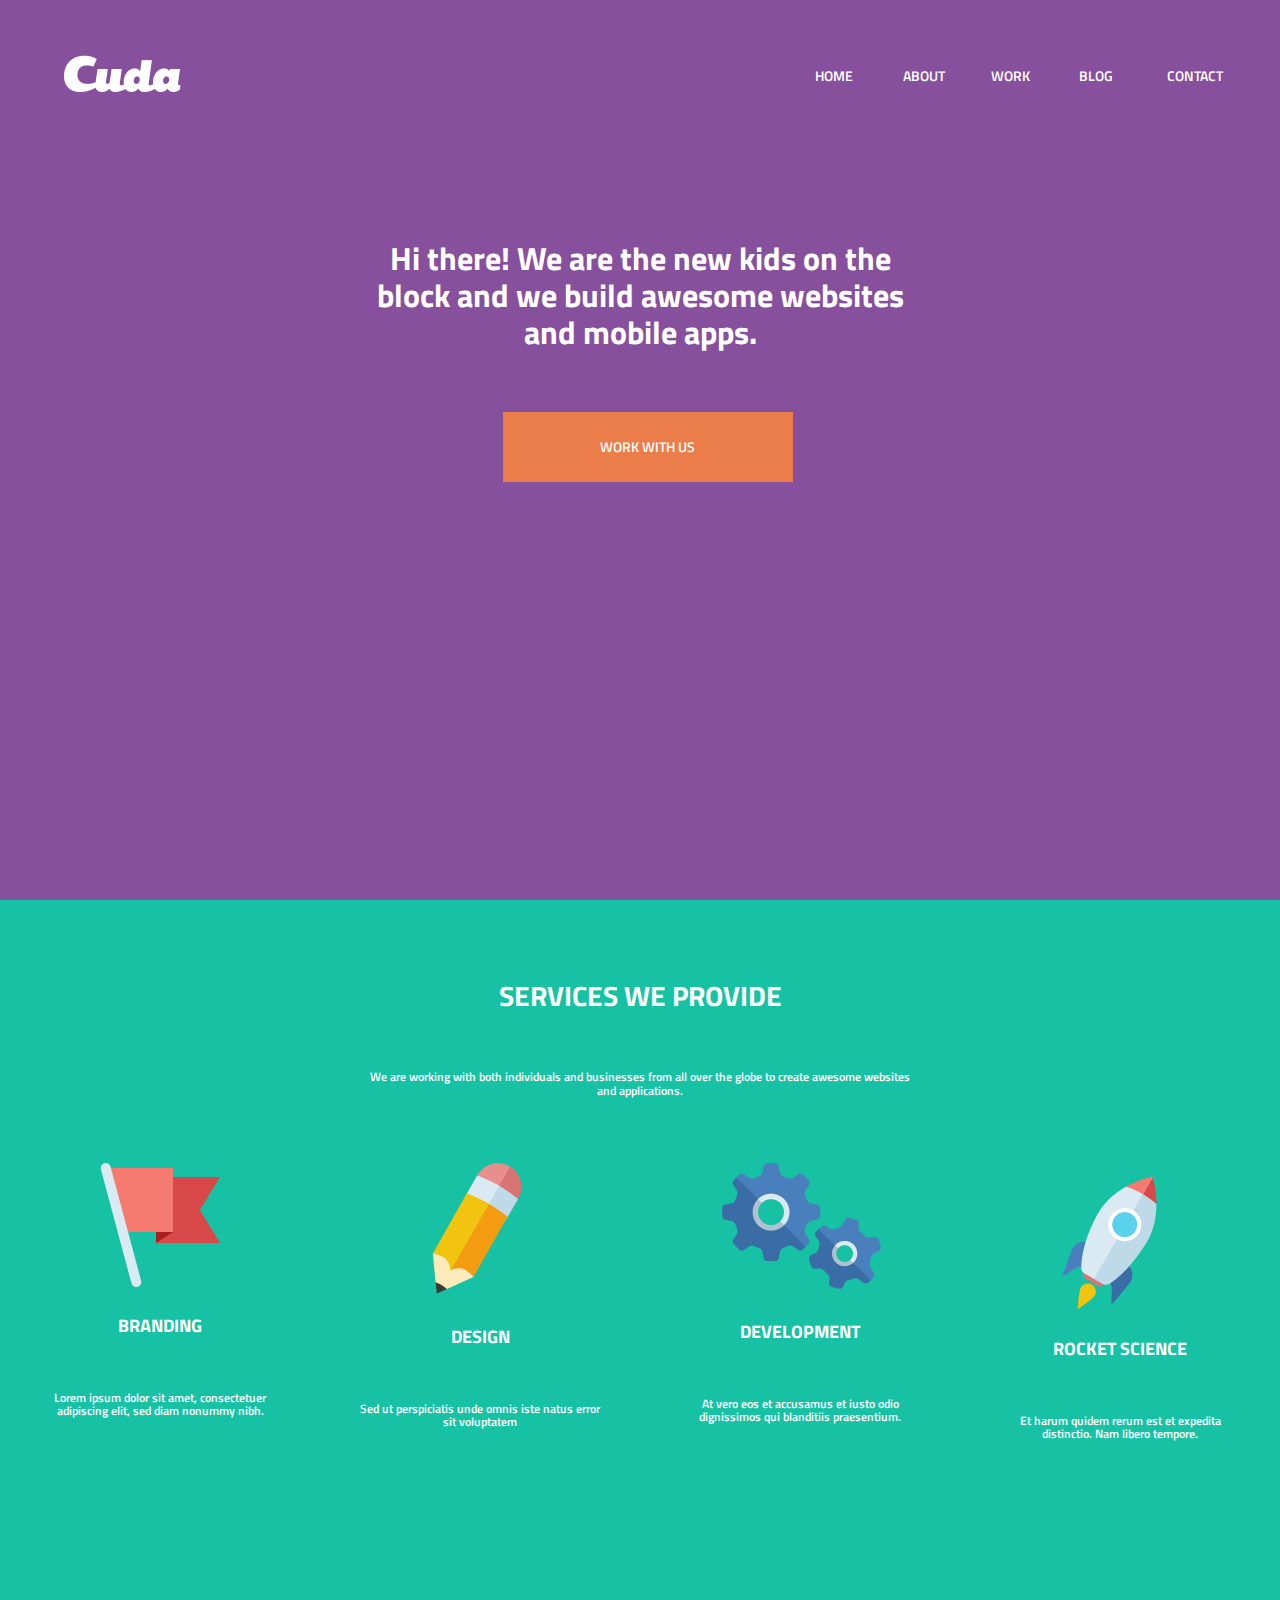
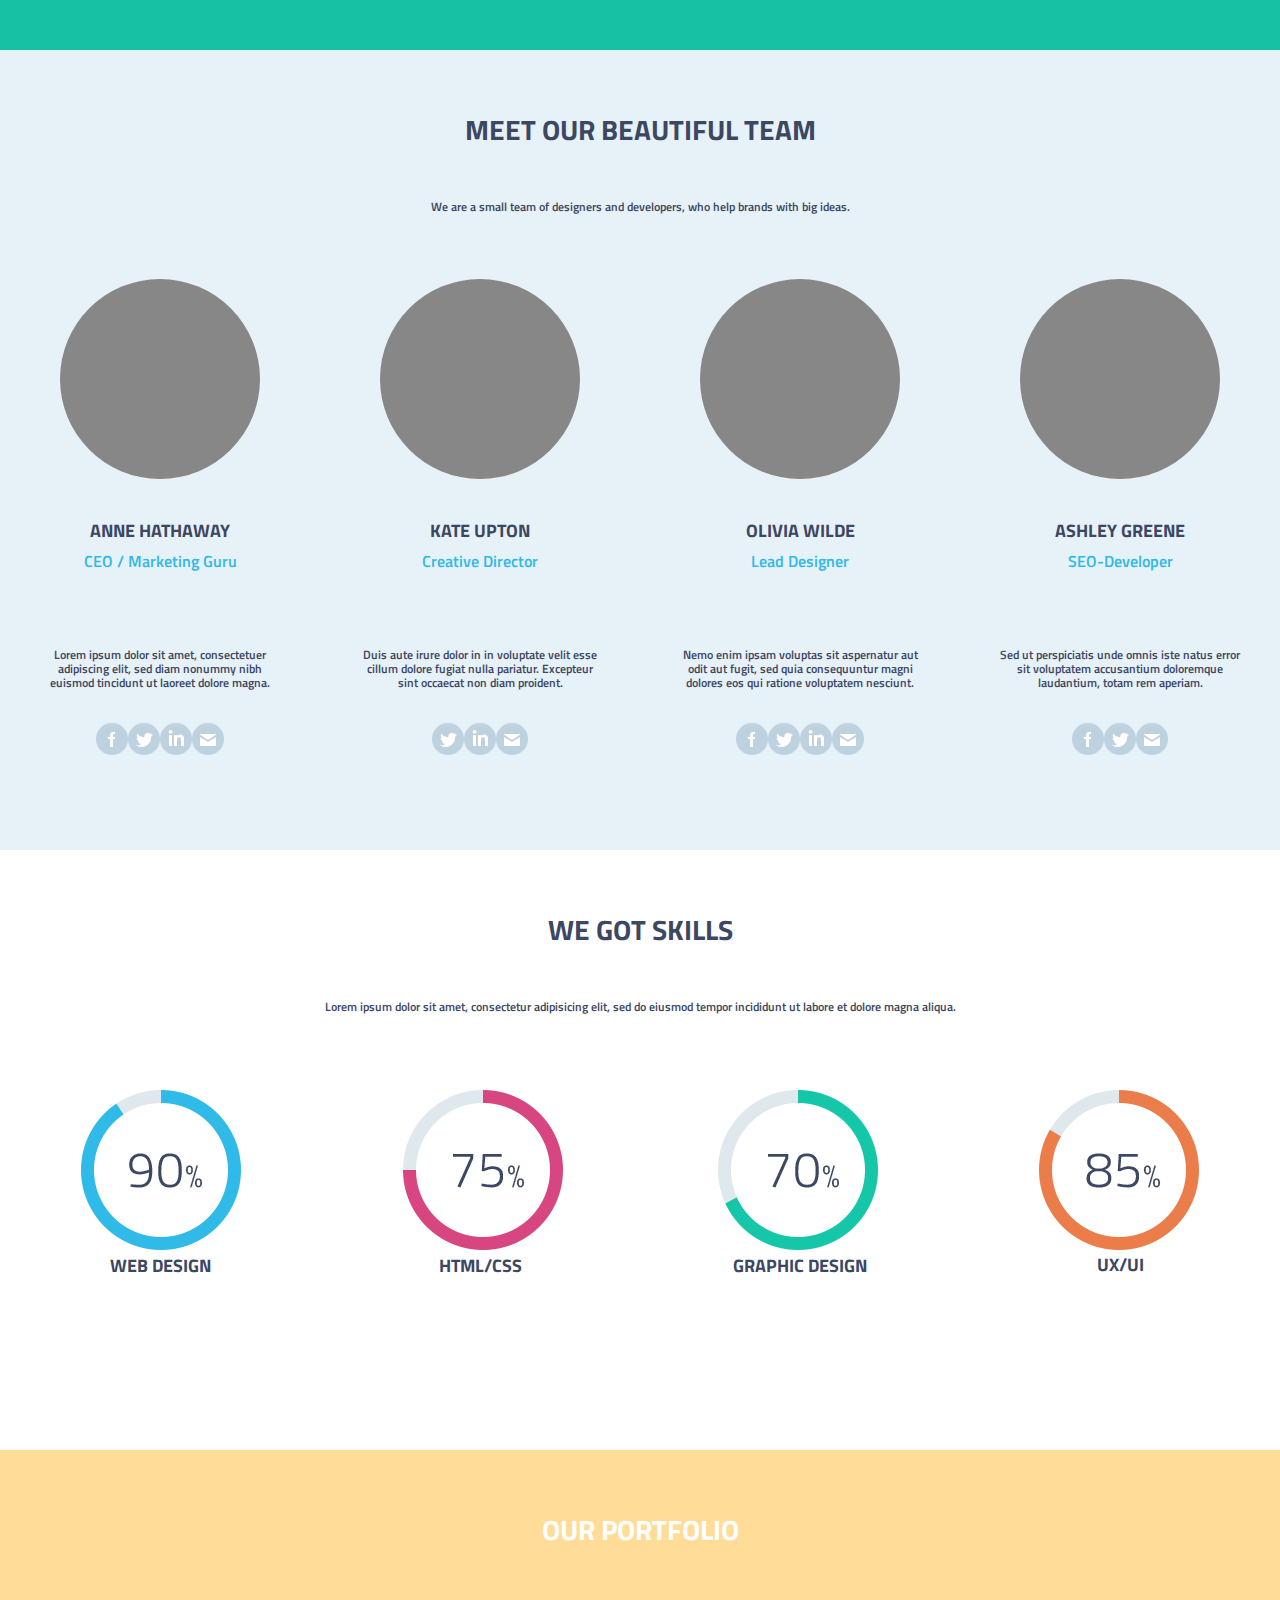
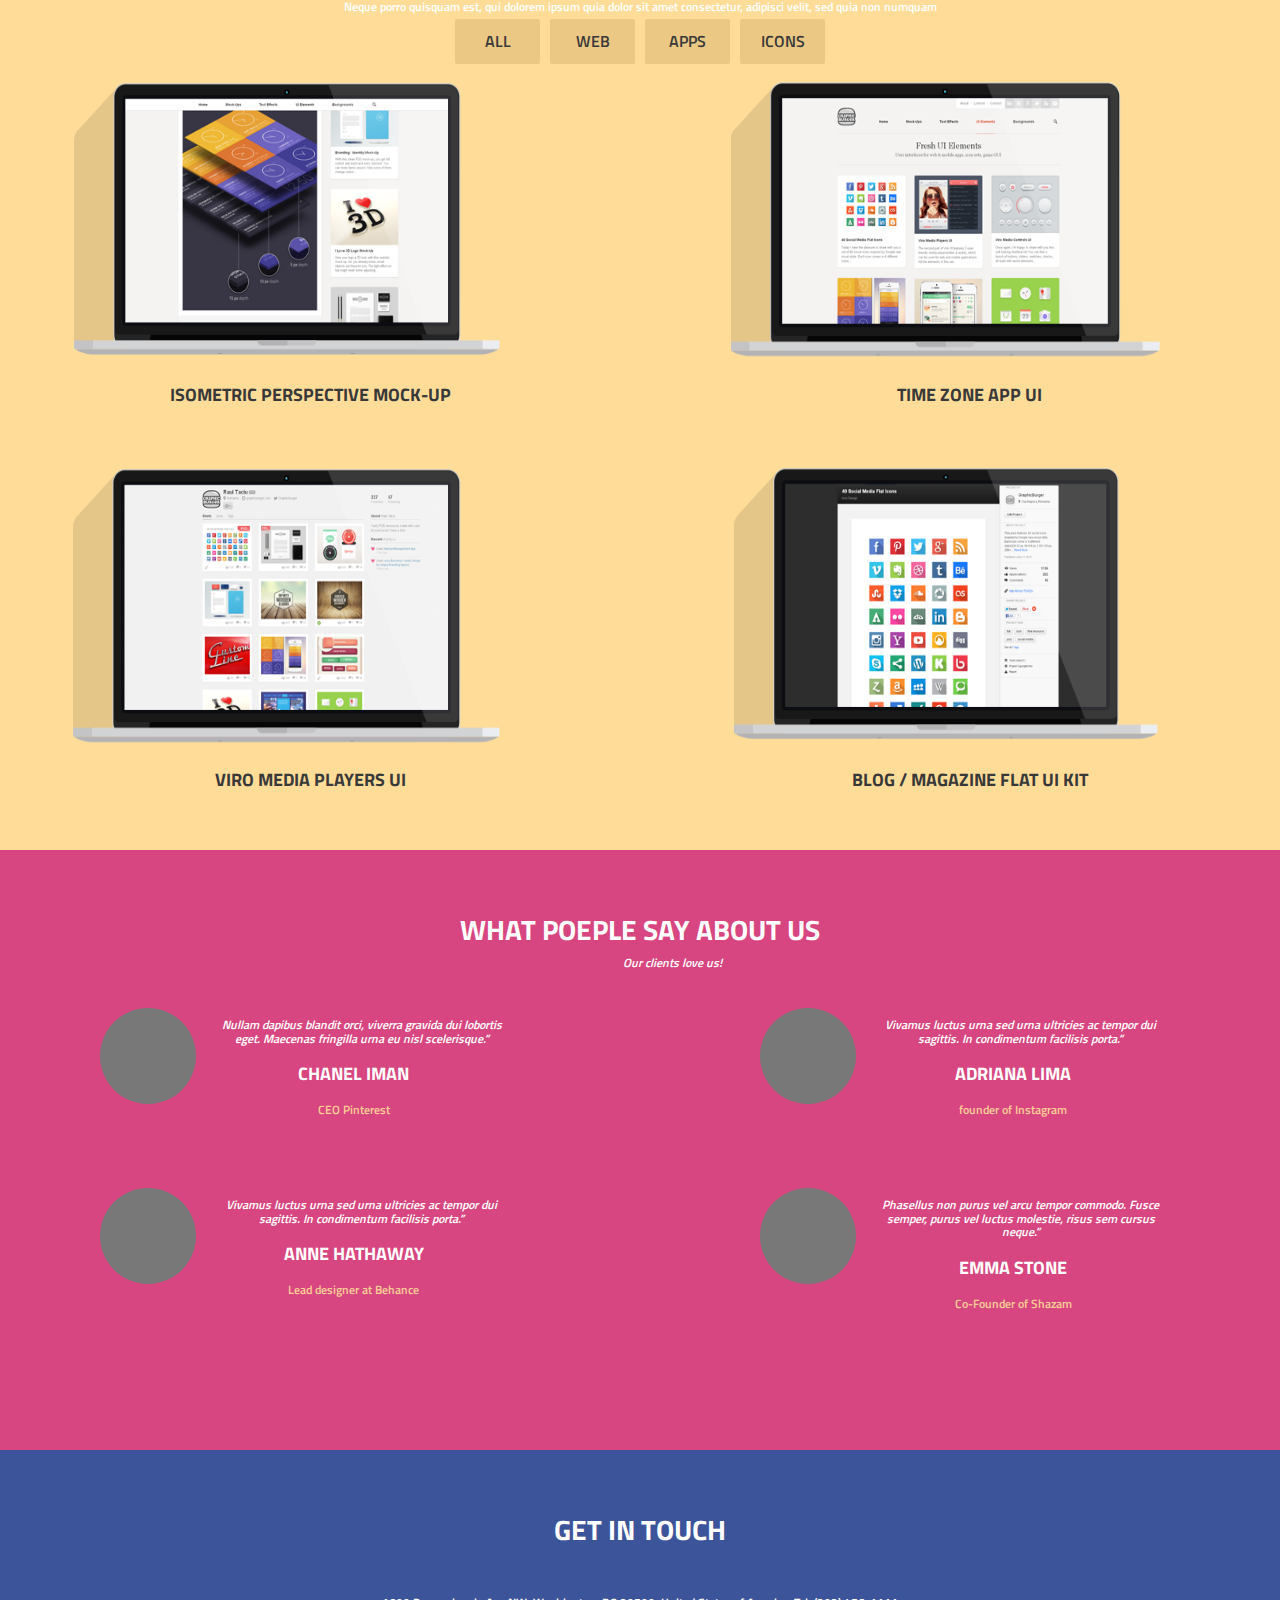
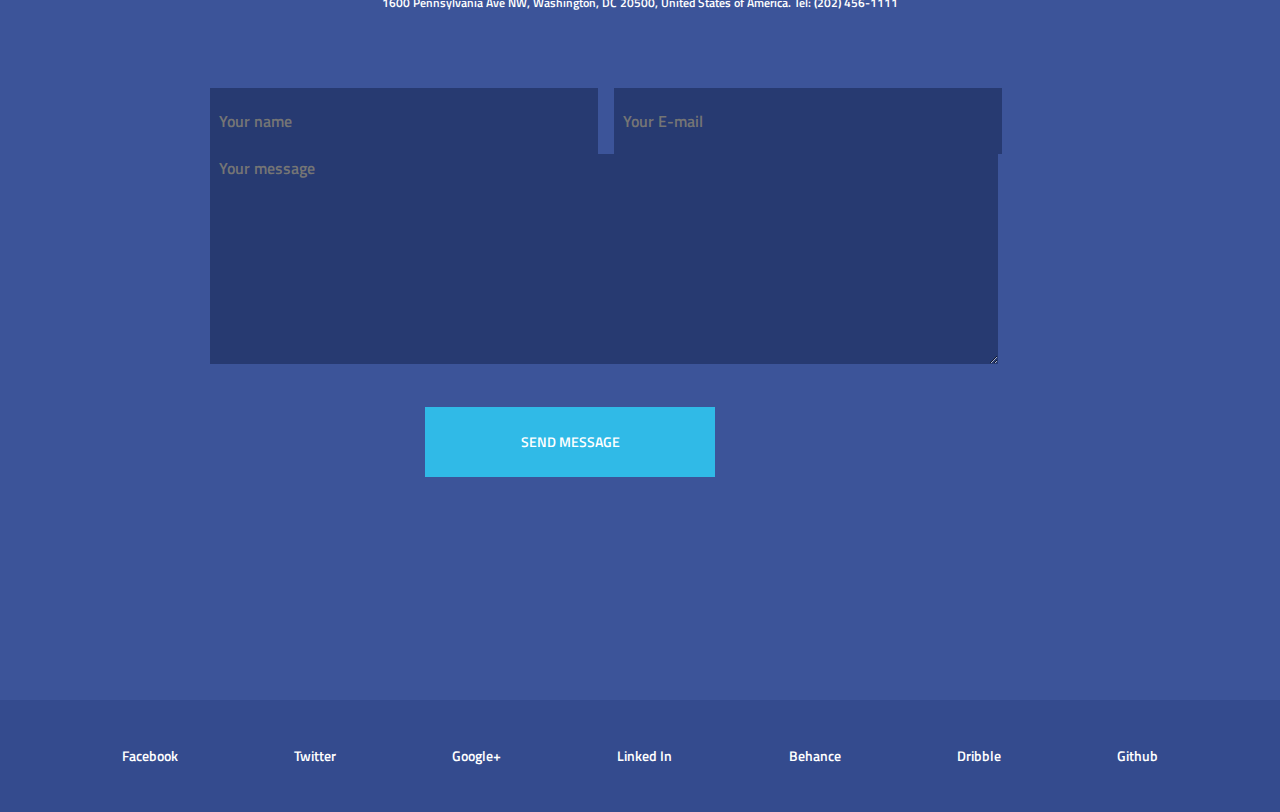
<file: index.html>
<!DOCTYPE html>
<html lang="en">
<head>
    <meta charset="UTF-8">
    <meta name="viewport" content="width=device-width, initial-scale=1.0">
    <meta name="description" content="Cuda"/>
    <meta name="keywords" content="cuda"/>
    <link rel="icon" href="img/favico.png" type="image/x-icon">
    <!-- <link rel="stylesheet" href="css/normalize.css"> -->
    <link rel="stylesheet" href="css/fonts.css">
    <link rel="stylesheet" href="css/style.css">
    <link rel="stylesheet" href="css/normalize.css">
    <title>Cuda</title>
</head>
<body>
    <div class="wrapper">
        <header>
            <nav>
                <a href="index.html" class="logo"><img src="img/logo.png" alt="Logo"></a>
                <label for="menuToggle" id="burger"><img src="img/burger.svg"></label>
                <input id="menuToggle" type="checkbox">
                
                <menu>
                    <li><a href ="#">home</a></li>
                    <li><a href ="#">about</a></li>
                    <li><a href ="#">work</a></li>
                    <li><a href ="#">blog</a></li>
                    <li><a href ="#">contact</a></li>
                </menu>
            </nav>
            <div class="offer">
                <h1>
                    Hi there! We are the new kids on the block and we build awesome websites and mobile apps.
                </h1>
                <button onclick="modal" id="work">work with us</button>
                    <noindex>
                        <div id="mw">
 
                            <div class="modal-content">
        
                                <div class="modal-header">
                                    <span class="close">&times;</span>
                                </div>
                                
                                <div class="modal-body">
                                    <form id="modal-contact" action="#" method="post" name="contact">
                                        <input id="modal-name" name="name" type="name" placeholder="Your name">
                                        <input id="modal-email" name="email" type="email" placeholder="Your E-mail"> 
                                        <textarea id="modal-msg" name="msg" placeholder="Your message"></textarea>
                                        <button id="modal-message">send message</button>
                                    </form>
                                </div>
        
                            </div>
                          
                        </div>
                    </noindex>
            </div>
        </header>
        
        <section id="hero">
            
            <div class="services-intro">
                <h2>services we provide</h2>
                <div class="service-highlight"></div>
                <p>We are working with both individuals and businesses from all over the globe to create awesome websites and applications.</p>
            </div>

            <div class="services-list">

                <div class="service">
                    <img src="img/flag.png" alt="Branding" class="service-img">
                    <h3>branding</h3>
                    <p>Lorem ipsum dolor sit amet, consectetuer adipiscing elit, sed diam nonummy nibh.</p>
                </div>

                <div class="service">
                    <img src="img/pencil.png" alt= "Ddesign" class="service-img">
                    <h3>design</h3>
                    <p>Sed ut perspiciatis unde omnis iste natus error sit voluptatem</p>
                </div>

                <div class="service">
                    <img src="img/gears.png" alt="Development" class="service-img">
                    <h3>development</h3>
                    <p>At vero eos et accusamus et iusto odio dignissimos qui blanditiis praesentium.</p>
                </div>

                <div class="service">
                    <img src="img/rocket.png" alt="Rocket" class="service-img">
                    <h3>rocket science</h3>
                    <p>Et harum quidem rerum est et expedita distinctio. Nam libero tempore.</p>
                </div>
            </div>
        </section>

        <section id="team">
            <div class="team-intro">
                <h2>meet our beautiful team</h2>
                <p>We are a small team of designers and developers, who help brands with big ideas.</p>
            </div>

            
            <div class="members">

                <div class="member">
                    <div class="portrait"></div>
                    <h3>ANNE HATHAWAY</h3>
                    <h4>CEO / Marketing Guru</h4>
                    <p>Lorem ipsum dolor sit amet, consectetuer adipiscing elit, sed diam nonummy nibh euismod tincidunt ut laoreet dolore magna.</p>
                    <div class="socials">
                        <a href="#"> <img src="img/facebook.png" alt="FB"> </a>
                        <a href="#"> <img src="img/twitter.png" alt="TW"> </a>
                        <a href="#"> <img src="img/linkedIn.png" alt="IN"> </a>
                        <a href="#"> <img src="img/mail.png" alt="EM"> </a>
                    </div>
                </div>

                <div class="member">
                    <div class="portrait"></div>
                    <h3>Kate Upton</h3>
                    <h4>Creative Director</h4>
                    <p>Duis aute irure dolor in in voluptate velit esse cillum dolore fugiat nulla pariatur. Excepteur sint occaecat non diam proident.</p>
                    <div class="socials">
                        <a href="#"> <img src="img/twitter.png" alt="TW"> </a>
                        <a href="#"> <img src="img/linkedIn.png" alt="IN"> </a>
                        <a href="#"> <img src="img/mail.png" alt="EM"> </a>
                    </div>
                </div>

                <div class="member">
                    <div class="portrait"></div>
                    <h3>Olivia Wilde</h3>
                    <h4>Lead Designer</h4>
                    <p>Nemo enim ipsam voluptas sit aspernatur aut odit aut fugit, sed quia consequuntur magni dolores eos qui ratione voluptatem nesciunt.</p>
                    <div class="socials">
                        <a href="#"> <img src="img/facebook.png" alt="FB"> </a>
                        <a href="#"> <img src="img/twitter.png" alt="TW"> </a>
                        <a href="#"> <img src="img/linkedIn.png" alt="IN"> </a>
                        <a href="#"> <img src="img/mail.png" alt="EM"> </a>
                    </div>
                </div>

                <div class="member">
                    <div class="portrait"></div>
                    <h3>ashley greene</h3>
                    <h4>SEO-Developer</h4>
                    <p>Sed ut perspiciatis unde omnis iste natus error sit voluptatem accusantium doloremque laudantium, totam rem aperiam.</p>
                    <div class="socials">
                        <a href="#"> <img src="img/facebook.png" alt="FB"> </a>
                        <a href="#"> <img src="img/twitter.png" alt="TW"> </a>
                        <a href="#"> <img src="img/mail.png" alt="EM"> </a>
                    </div>
                </div>

            </div>

        </section>

        <section id="skills">
            <div class="skills-intro">
                <h2>we got skills</h2>
                <p>Lorem ipsum dolor sit amet, consectetur adipisicing elit, sed do eiusmod 
                    tempor incididunt ut labore et dolore magna aliqua.</p>
            </div>

            <div class="skillshop">
                <div class="skill">
                    <img src="img/webdesign.png" alt="Web Design">
                    <h3>web design</h3>
                </div>

                <div class="skill">
                    <img src="img/htmlcss.png" alt="HTML/CSS">
                    <h3>html/css</h3>
                </div>

                <div class="skill">
                    <img src="img/graphics.png" alt="Graphic Design">
                    <h3>Graphic design</h3>
                </div>

                <div class="skill">
                    <img src="img/uxui.png" alt="UX/UI">
                    <h3>ux/ui</h3>
                </div>
            </div>

        </section>

        <section id="portfolio">
            <div class="portfolio-intro">
                <h2>OUR PORTFOLIO</h2>
                <p>Neque porro quisquam est, qui dolorem ipsum quia dolor sit amet
                    consectetur, adipisci velit, sed quia non numquam</p>
                    <div class="tabs">
                        <a href="#">all</a>
                        <a href="#">web</a>
                        <a href="#">apps</a>
                        <a href="#">icons</a>
                    </div>
            </div>

            <div class="mockups">

                <div class="mockup">
                    <img src="img/mockup1.png" alt="Mockup #1">
                    <h3>Isometric Perspective Mock-Up</h3>
                </div>

                <div class="mockup">
                    <img src="img/mockup2.png" alt="Mockup #2">
                    <h3>Time Zone App UI</h3>
                </div>

                <div class="mockup">
                    <img src="img/mockup3.png" alt="Mockup #3">
                    <h3>Viro Media Players UI</h3>
                </div>

                <div class="mockup">
                    <img src="img/mockup4.png" alt="Mockup #4">
                    <h3>Blog / Magazine Flat UI Kit</h3>
                </div>

            </div>

        </section>

        <section id="reviews">
            <div class="reviews-intro">
                <h2>WHAT POEPLE SAY ABOUT US</h2>
                <p>Our clients love us!</p>
            </div>
            <div class="review-shop">

                <div class="review">
                    <div class="photo"></div>
                    <div class="review-text">
                        <p>Nullam dapibus blandit orci, viverra gravida dui lobortis eget. Maecenas fringilla urna eu nisl scelerisque.”</p> <br>
                        <h3>chanel iman</h3> <br>
                        <h4>CEO Pinterest</h4><br>
                    </div>
                </div>

                <div class="review">
                    <div class="photo"></div>
                    <div class="review-text">
                        <p>Vivamus luctus urna sed urna ultricies ac tempor dui sagittis. In condimentum facilisis porta.”
                        </p> <br>
                        <h3>adriana lima</h3> <br>
                        <h4>founder of Instagram</h4>
                    </div>
                </div>

                <div class="review">
                    <div class="photo"></div>
                    <div class="review-text">
                        <p>Vivamus luctus urna sed urna ultricies ac tempor dui sagittis. In condimentum facilisis porta.”
                        </p> <br>
                        <h3>ANNE HATHAWAY</h3><br>
                        <h4>Lead designer at Behance</h4><br>
                    </div>
                </div>

                <div class="review">
                    <div class="photo"></div>
                    <div class="review-text">
                        <p>Phasellus non purus vel arcu tempor commodo. Fusce semper, purus vel luctus molestie, risus sem cursus neque.”
                        </p> <br>
                        <h3>emma stone</h3> <br>
                        <h4>Co-Founder of Shazam</h4> <br>
                    </div>
                </div>
            </div>
        </section>

        <section id="intouch">
            <div class="intouch-intro">
                <h2>get in touch</h2>
                <p>1600 Pennsylvania Ave NW, Washington, DC 20500, United States of America. Tel: (202) 456-1111
                </p>
            </div>

            <form id="contact" action="#" method="post" name="contact">
                <input id="name" name="name" type="name" placeholder="Your name">
                <input id="email" name="email" type="email" placeholder="Your E-mail"> 
                <textarea id="msg" name="msg" placeholder="Your message"></textarea>
                <button id="message">send message</button>
            </form>

        </section>
        
        <footer>
            <a href="#">facebook</a>
            <a href="#">twitter</a>
            <a href="#">google+</a>
            <a href="#">linked in</a>
            <a href="#">behance</a>
            <a href="#">dribble</a>
            <a href="#">github</a>
        </footer>
    </div>
    <script>
        var modal = document.getElementById('mw');
        var btn = document.getElementById("work");
        var span = document.getElementsByClassName("close")[0];
        btn.onclick = function() {
            modal.style.display = "block";
        }
        
        span.onclick = function() {
            modal.style.display = "none";
        }
        
        window.onclick = function(event) {
            if (event.target == modal) {
                modal.style.display = "none";
            }
        }
    </script>

</body>
</html>
</file>
<file: css/fonts.css>
@font-face {
	font-family: "Titilium Web";  
	src: url("../fonts/TitilliumWeb-Regular.ttf") format("truetype"); 
	font-style: normal; 
	font-weight: normal;
}

@font-face {
	font-family: "Titilium Web";
	src: url("../fonts/TitilliumWeb-SemiBold.ttf") format("truetype");
	font-style: normal; 
	font-weight: 400;
}
	 
@font-face {
	font-family: "Titilium Web";
	src: url("../fonts/TitilliumWeb-Bold.ttf") format("truetype");
	font-style: normal; 
	font-weight: 600;
}

@font-face {
	font-family: "Myriad Pro";
	src: url("../fonts/MyriadPro-Regular.ttf") format("truetype");
	font-style: normal; 
	font-weight: 400;
}
</file>
<file: css/style.css>
body {
    margin: 0;
    padding: 0;
    font-family: 'Titilium Web';
}

h1, h2, h3, h4, h5, h6, p {
    margin: 0;
    padding: 0;
}

h1 {
    font-size: 24px;
    text-align: center;
    color: #fff;
}

h2 {
    font-size: 28px;
    color: #fff;
    text-transform: uppercase;
    text-align: center;
}

h2:before {
    width: 87px;
    height: 4px;
    background: #c8d9e5;
}

h3 {
    font-size: 18px;
    text-transform: uppercase;
    text-align: center; 
}

h4 {
    color: #30bae7;
    font-style: normal;
    font-weight: 200;
    text-align: center;
}

p {
    font-size: 12px;
    font-weight: normal;
}

button {
    outline: none;
    cursor: pointer;
}

.wrapper {
    max-width: 1400px;
    margin: 0 auto;
}

/*--Стили хедэра--*/

header {
    height: 100vh;
    background-color: #87509c;
}

nav {
    display: flex;
    align-items: center;
    flex-direction: row;
    padding-top: 50px;
}

nav input{
    display: none;
}

nav label{
    color: #fff;
    display: none;
}

.logo {
    margin-left: 5%;
}

li {
    list-style-type: none;
    height: 90%;
    width: 78px;
}

menu {
    display: flex;
    margin-left: auto;
    margin-right: 25px;
}

menu li {
    display: inline;
    margin-right: 10px;
}

menu li a {
    color: #fff;
    text-decoration: none;
    margin: 0 auto;
    text-transform: uppercase;
    font-size: 14px;
}

menu li a:hover {
    background-color: #643a79;
    border-radius: 2px;
	border-top: 1px solid #643a79;
	border-bottom: 1px solid #643a79;
    border-left: 5px solid #643a79;
    border-right: 5px solid #643a79;
}

menu li a:active {
    color: #643a79;
}

.offer {
    width: 550px;
    margin: 0 auto;
    margin-top: 140px;
}

button#work {
    width: 290px;
    height: 70px;
    top: 40px;
    margin: 0 auto;
    font-size: 14px;
    text-transform: uppercase;
    color: #fff;
    background-color: #eb7d4b;
    position: relative;
    left: 25%;
    border-style: none;
}

#mw {
    display: none; /* Hidden by default */
    position: fixed; /* Stay in place */
    z-index: 1; /* Sit on top */
    padding-top: 5%; /* Location of the box */
    left: 0;
    top: 0;
    width: 100%; /* Full width */
    height: 100%; /* Full height */
    overflow: auto; /* Enable scroll if needed */
    background-color: rgb(0,0,0); /* Fallback color */
    background-color: rgba(0,0,0,0.4); /* Black w/ opacity */
}

.modal-content {
    position: relative;
    background-color:#87509c;
    margin: auto;
    padding: 0;
    width: 60%;
    box-shadow: 0 4px 8px 0 rgba(0,0,0,0.2),0 6px 20px 0 rgba(0,0,0,0.19);
    -webkit-animation-name: animatetop;
    -webkit-animation-duration: 0.4s;
    animation-name: animatetop;
    animation-duration: 0.4s
}

@-webkit-keyframes animatetop {
    from {left:-300px; opacity:0} 
    to {top:0; opacity:1}
}

@keyframes animatetop {
    from {top:-300px; opacity:0}
    to {top:0; opacity:1}
}

.close {
    color: white;
    float: right;
    font-size: 28px;
    font-weight: bold;
}

.close:hover,
.close:focus {
    color: #000;
    text-decoration: none;
    cursor: pointer;
}

.modal-header {
    padding: 2px 16px;
    background-color: #87509c;
    color: white;
}

.modal-body {
    padding: 2px 16px;
    padding-bottom: 7%;
}

#modal-contact {
    width: 90%;
    margin: 0 auto;
}


input {
    display:inline-block;
    background-color:#273a71;
    width: 370px;
    height: 56px;
    margin-bottom:10px;
    padding:5px 9px;
    border: none;
    font-family: 'Myriad Pro';
    font-weight: normal;
    outline: none;
    color: #fff;
}

input#email {
    margin-left: 12px;
}

#modal-name {
    width: 90%;
    height: 30px;
    margin-top: 5%;
    background-color: #c688cbab;
}

#modal-email {
    width: 90%;
    height: 30px;
    margin-top: 1%;
    background-color: #c688cbab;
}

#modal-msg {
    display:inline-block;
    background-color:#c688cbab;
    color: #fff;
    width: 90%;
    height: 200px;
    margin-top: 1%;
    padding:5px 9px;
    line-height: 1.4em;
    border: none;
    font-weight: normal;
    outline: none;
    font-family: 'Myriad pro';
}

#modal-message {
    width: 290px;
    height: 70px;
    background-color: #da2fe9;
    border-style: none;
    text-transform: uppercase;
    color: #fff;
    margin-top: 3%;
    margin-left:25%;
}

/*Стили "Героя"*/

#hero {
    height: 750px;
    background-color: #17c2a4;
    margin-top: 0;
}
#hero h3 {
    color: #fff;
}

#hero p {
    color: #fff;
    padding-top: 54px;
    text-align: center
}

.service-highlight {
    color: #0000;
    width: 87px;
    height: 4px;
    margin: 0 auto;
    position: relative;
    z-index: 5;
}

.services-intro {
    width: 550px;
    margin: 0 auto;
    padding-top: 80px;
    z-index: 2;
}

.services-intro p {
    text-align: center;
    padding-top: 100px;
}

.services-list {
    display: flex;
    margin-top: 65px;
}

.service {
    width: 25%;
    margin-left: 3%;
    margin-right: 3%;
    display: flex;
    flex-direction: column;
    align-items: center;
}

.service-img  {
    margin-bottom: 12%;
    
}

/*Стили секции с именами членов команды*/
#team {
    background-color: #e7f1f8;
    height: 800px;
}

#team h2 {
    color: #3c4761;
}

#team h3 {
    margin-top: 42px;
    color: #3c4761;
}

#team p {
    color: #3c4761;
    padding-top: 54px;
    text-align: center
    
}
#team h4 {
    margin-top: 10px;
    margin-bottom: 24px;
}

.team-intro {
    padding-top: 5%;
}

.team-intro p{
    padding-top: 54px;
    text-align: center;
}

.members {
    display: flex;
    margin-top: 65px;
}

.member {
    width: 25%;
    margin-left: 3%;
    margin-right: 3%;
    display: flex;
    flex-direction: column;
    align-items: center;
}

.portrait {
    width: 200px;
    height: 200px;
    background-color: #878787;
    border-radius: 50%;
}

.socials {
    margin-top: 34px;
    display: flex;
    align-items: center;
    justify-content: space-around;
}

.socials a {
    text-decoration: none;
}

/*Навыки*/

#skills {
    height: 600px;
    background-color: #fff;
}

#skills h2 {
    color: #3c4761;
}

#skills h3 {
    color: #3c4761;
}

#skills p {
    color: #3c4761;
    text-align: center;
    padding-top: 54px;
}

.skills-intro {
    padding-top: 5%;
}

.skillshop {
    display: flex;
    margin-top: 65px;
}

.skill {
    width: 25%;
    margin-left: 3%;
    margin-right: 3%;
    display: flex;
    flex-direction: column;
    align-items: center;
}

/*Портфолио*/

#portfolio {
    height: 1000px;
    background-color: #ffdd99;
}

.portfolio-intro {
    padding-top: 5%;
}

.portfolio-intro p {
    text-align: center;
    padding-top: 54px;
}

.tabs {
    display: flex;
    justify-content: center;
    flex-direction: row;
}

.tabs a {
    text-decoration: none;
    color: #393939;
    width: 85px;
    height: 32px;
    background-color: #ebc985;
    border-radius: 2px;
    margin: 5px 5px;
    text-align: center;
    padding-top: 1%;
    text-transform: uppercase;
}

.tabs a:hover {
    background-color: #fff;
}

.tabs a:active {
    color: #643a79;
}

.mockup {
    margin: 0 auto;
}

.mockups h3 {
    font-size: 18px;
    text-align: center;
    color: #393939;
}

.mockups {
    display: grid;
    grid-template-rows: 1fr 1fr;
    grid-template-columns: 1fr 1fr;
    grid-gap: 3vw;
}

.mockups img {
    margin: 0 auto;
    width: 90%;
    height: 90%;
}

/* Стили отзывов*/

#reviews {
    background-color: #d74680;
    height: 600px;
}

#reviews h4 {
    color: #facd96;
    font-size: 12px;
    font-weight: 500;
}

#reviews p {
    font-size: 12px;
    font-weight: 400;
    font-style: italic;
    padding-top: 10px;
    text-align: center;
    padding-left: 5%;
}

.reviews-intro {
    padding-top: 5%;
}

.reviews-intro p {
    text-align: center;
}

.photo {
    height: 96px;
    width: 96px;
    border-radius: 50%;
    background-color: #787878;
}

.review-shop {
    display: grid;
    grid-template-rows: 1fr 1fr;
    grid-template-columns: 1fr 1fr;
    grid-gap: 3vw;
    margin-top: 3%;
}

.review {
    width: 420px;
    display: flex;
    flex-direction: row;
    margin:0 auto;
}

.review-text {
    width: 75%;
}

/* Форма обратной связи */

#intouch {
    background-color: #3c5499;
    height: 850px;
}

.intouch-intro {
    padding-top: 5%;
    width: 750px;
    margin: 0 auto;
}

#intouch h2, h3, p {
    color: #fff;
}

#intouch p {
    text-align: center;
    margin-bottom: 78px;
    margin-top: 50px;
}

#inline {
    margin-left:30px;
    width:80%;
    margin:0 auto;
    background:#FFF;
    padding:10px 20px;
}

form {
    width: 860px;
    margin: 0 auto;
}


input {
    display:inline-block;
    background-color:#273a71;
    width: 370px;
    height: 56px;
    margin-bottom:10px;
    padding:5px 9px;
    border: none;
    font-family: 'Myriad Pro';
    font-weight: normal;
    outline: none;
    color: #fff;
}

input#email {
    margin-left: 12px;
}

textarea {
    display:inline-block;
    background-color:#273a71;
    color: #fff;
    width: 770px;
    height: 200px;
    margin-top: 3%;
    padding:5px 9px;
    line-height: 1.4em;
    border: none;
    font-weight: normal;
    outline: none;
    font-family: 'Myriad pro';
}

textarea.error {
    border-color:#973D3D;
    color:#A35959;
}

input.error, textarea.error {
    border-color:#973D3D;
    border-style:solid;
    background:#F0BEBE;
    color:#A35959;
}

input.error:focus, textarea.error:focus {
    border-color:#973D3D;
    color:#A35959;
}

button#message {
    width: 290px;
    height: 70px;
    top: 40px;
    font-size: 14px;
    text-transform: uppercase;
    color: #fff;
    background-color: #30bae7;
    position: relative;
    left: 25%;
    border-style: none;
}

#send:hover {
    background:#979797;
}

/*Стили подвала*/

footer {
    height: 112px;
    background-color: #344b8e;
    display: flex;
    align-items: center;
    justify-content: space-around;
    padding-left: 5%;
    padding-right: 5%;
}

footer a {
    color: #fff;
    font-size: 14px;
    font-weight: 500;
    text-decoration: none;
    text-transform: capitalize;
}

footer a:hover {
    color: #30bae7;
}

@media screen and (min-device-width: 767px) and (max-device-width: 1023px) {

    h1 {
        font-size: 2em;
    }

    menu li a {
        font-size: 1.3em;
    }

    .offer {
        margin-top: 240px;
    }

	button#work {
        top: 75px;
        font-size: 20px;
    }

    /* Стили "героя" */
    #hero {
        height: auto;
        padding-bottom: 5%;
    }

    #hero p {
        padding-top: 8%;
        font-size: 1.02em;
    }

    .services-list {
        display: grid;
        grid-template-rows: 1fr 1fr;
        grid-template-columns: 1fr 1fr;
        grid-gap: 3vw;
    }
    .service {
        width: 90%;
        margin: 0 auto;
    }

    .service-img {
        margin-bottom: 5%;
    }

    #team {
        height: auto;
        padding-bottom: 5%;
    }

    #team p {
        font-size: 1.02em;
    }
    .members {
        display: grid;
        grid-template-rows: 1fr 1fr;
        grid-template-columns: 1fr 1fr;
        grid-gap: 3vw;
    }

    .member {
        width: 90%;
        margin: 0 auto;
    }

    .socials {
        width: 80%;
    }

    .socials img {
        width: 50px;
        height: 50px;
        padding: 0 2%;
    }

    #skills {
        height: auto;
        padding-bottom: 5%;
    }

    #skills p {
        font-size: 1.02em;
        padding: 5% 5%;
    }

    .skillshop {
        display: grid;
        grid-template-rows: 1fr 1fr;
        grid-template-columns: 1fr 1fr;
        row-gap: 10vw;
        column-gap: 0.5vw;
        margin-top: 1%;
    }

    .skill {
        width: 90%;
        margin: 0;
    }

    #portfolio {
        height: auto;
        padding-bottom: 5%;
    }

    .mockup {
        width: 85%;
        height: 95%;
    }

    #reviews {
        height: auto;
        padding-bottom: 5%;
    }

    .review-shop {
        grid-template-rows: 1fr;
        grid-template-columns: 1fr;
        row-gap: 3vw;
        column-gap: 3vw;
        margin-top: 3%;
    }

    #intouch {
        height: auto;
        padding-bottom: 5%;
    }

    .intouch-intro {
        width: 90%;
    }

    form {
        width: 75%;
        margin: 0 auto;
    }

    input {
        width: 45%;
        height: 40px;
        margin-bottom: 0;
    }

    textarea {
        width: 96%;
    }
}

@media screen and (min-device-width: 320px) and (max-device-width: 766px) {

    h1 {
        font-size: 1.2em;
    }

    h2 {
        font-size: 1.6em;
    }

    menu li a {
        font-size: 1.3em;
    }

    nav label{
        display: block;
        z-index: 10;
    }

    #menuToggle:checked + menu{
        display: block;
        position: absolute;
        background: #4c3167;
        width: 100%;
        margin-left: -30px;
        padding-left: 28px;
        margin-right: 0;
        margin-top: 50%;
        padding-bottom: 15%;
        padding-top: 15%;
        z-index: 20;
    }

    menu li{
        display: flex;
        flex-direction: column;
        margin: 0 auto;
        margin-top: 5%;
    }

    menu{
        display: none;
    }

    #burger {
        margin-left: auto;
        margin-right: 2%;
        z-index: 100;
    }

    .offer {
        margin-top: 105px;
        width: 90%;
    }

	button#work {
        top: 75px;
        font-size: 20px;
        width: 210px;
        height: 75px;
        position: relative;
        left: 50%;
        transform: translate(-50%, 0); 
        border-style: none;
    }

    .modal-content {
        width: 85%;
    }

    #modal-message {
        width: 96%;
        height: 60px;
        margin-left: 0;
    }

    /* Стили "героя" */
    #hero {
        height: auto;
        padding-bottom: 5%;
    }

    #hero p {
        padding-top: 5%;
        font-size: 1.02em;
    }

    .services-intro {
        width: 90%;
    }

    .services-list {
        display: flex;
        flex-direction: column;
        margin-top: 5%;
    }
    .service {
        width: 90%;
        margin: 0 auto;
        margin-top: 5%;
    }

    img.service-img {
        margin-bottom: 5%;
        margin-top: 5%;
    }

    #team {
        height: auto;
        padding-bottom: 5%;
    }

    #team p {
        margin-top: 5%;
        padding-top: 0;
        font-size: 1.02em;
    }

    #team h4 {
        margin-bottom: 1%;
    }

    .team-intro {
        margin: 0;
        padding-top: 15%;
    }

    .members {
        display: flex;
        flex-direction: column;
        margin-top: 15%;
    }

    .member {
        width: 90%;
        margin: 0 auto;
        margin-top: 5%;
    }

    .socials {
        width: 80%;
    }

    .socials img {
        width: 50px;
        height: 50px;
        padding: 0 2%;
    }

    #skills {
        height: auto;
        padding-bottom: 5%;
    }
    #skills p {
        font-size: 1.02em;
        padding: 5% 5%;
    }

    .skillshop {
        display: flex;
        flex-direction: column;
        justify-content: center;
        margin-top: 5%;
    }

    .skill {
        width: 100%;
        margin-top: 10%;
        margin-left: 0;
        margin-right: 0;
    }

    #portfolio {
        height: auto;
        padding-bottom: 5%;
    }

    .portfolio-intro p {
        padding-top: 5%;
        padding-bottom: 5%;
        font-size: 1.02em;
    }
    .tabs {
        padding-bottom: 5%;
    }
    .mockups {
        display: flex;
        flex-direction: column;
        justify-content: center;
        margin: 0;
    }

    .mockup {
        width: 85%;
        height: 95%;
    }

    #reviews {
        height: auto;
        padding-bottom: 5%;
    }

    .review-shop {
        display: flex;
        flex-direction: column;
        justify-items: center;
    }
    
    .review {
        width: 90%;
    }

    #intouch {
        height: auto;
        padding-bottom: 25%;
    }

    #intouch p {
        text-align: center;
        margin
    }

    .intouch-intro {
        width: 90%;
    }

    form {
        width: 75%;
        margin: 0 auto;
    }

    input {
        width: 90%;
        height: 40px;
        margin-bottom: 0;
        margin-left: 0;
    }

    input#email {
        margin-left: 0;
        margin-top: 5%;
    }

    textarea {
        width: 90%;
    }

    button#message {
        width: 210px;
        height: 70px;
        margin-top: 5%;
        position: relative;
        left: 50%;
        transform: translate(-50%, 0); 
        font-size: 14px;
        text-transform: uppercase;
        color: #fff;
        background-color: #30bae7;
        border-style: none;
    }

    footer {
        height: auto;
        display: flex;
        flex-direction: column;
        justify-content: center;
        padding: 5% 5%;
    }

    footer a {
        padding: 5% 5%;
        font-size: 1.25em;
    }
}
</file>
